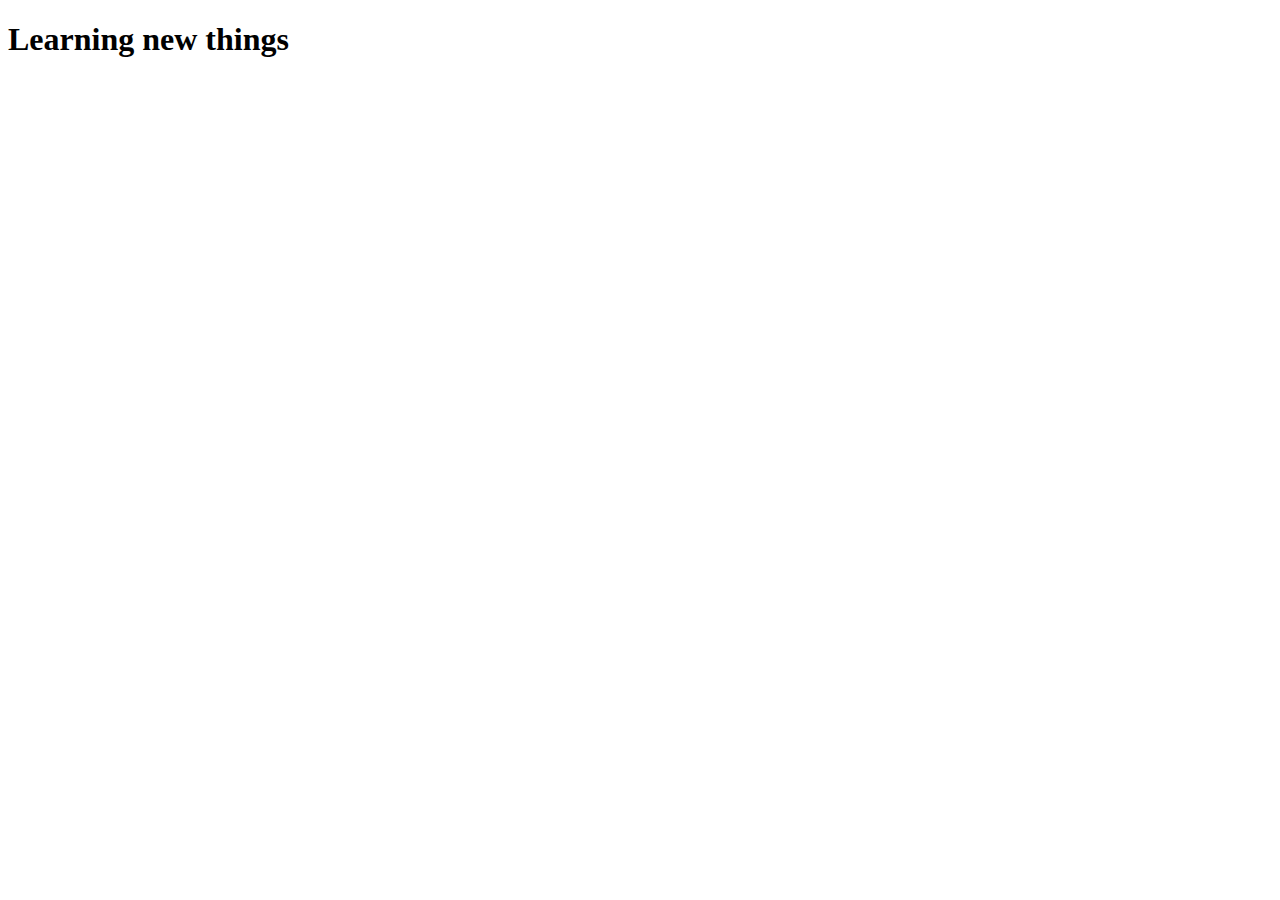
<file: JS/index.html>
<!DOCTYPE html>
<html lang="en">
<head>
    <meta charset="UTF-8">
    <meta http-equiv="X-UA-Compatible" content="IE=edge">
    <meta name="viewport" content="width=device-width, initial-scale=1.0">
    <title>Document</title>
</head>

<body>
    <h1>Learning new things</h1>
</body>
<script src="let,var,const.js"></script>
</html>
</file>
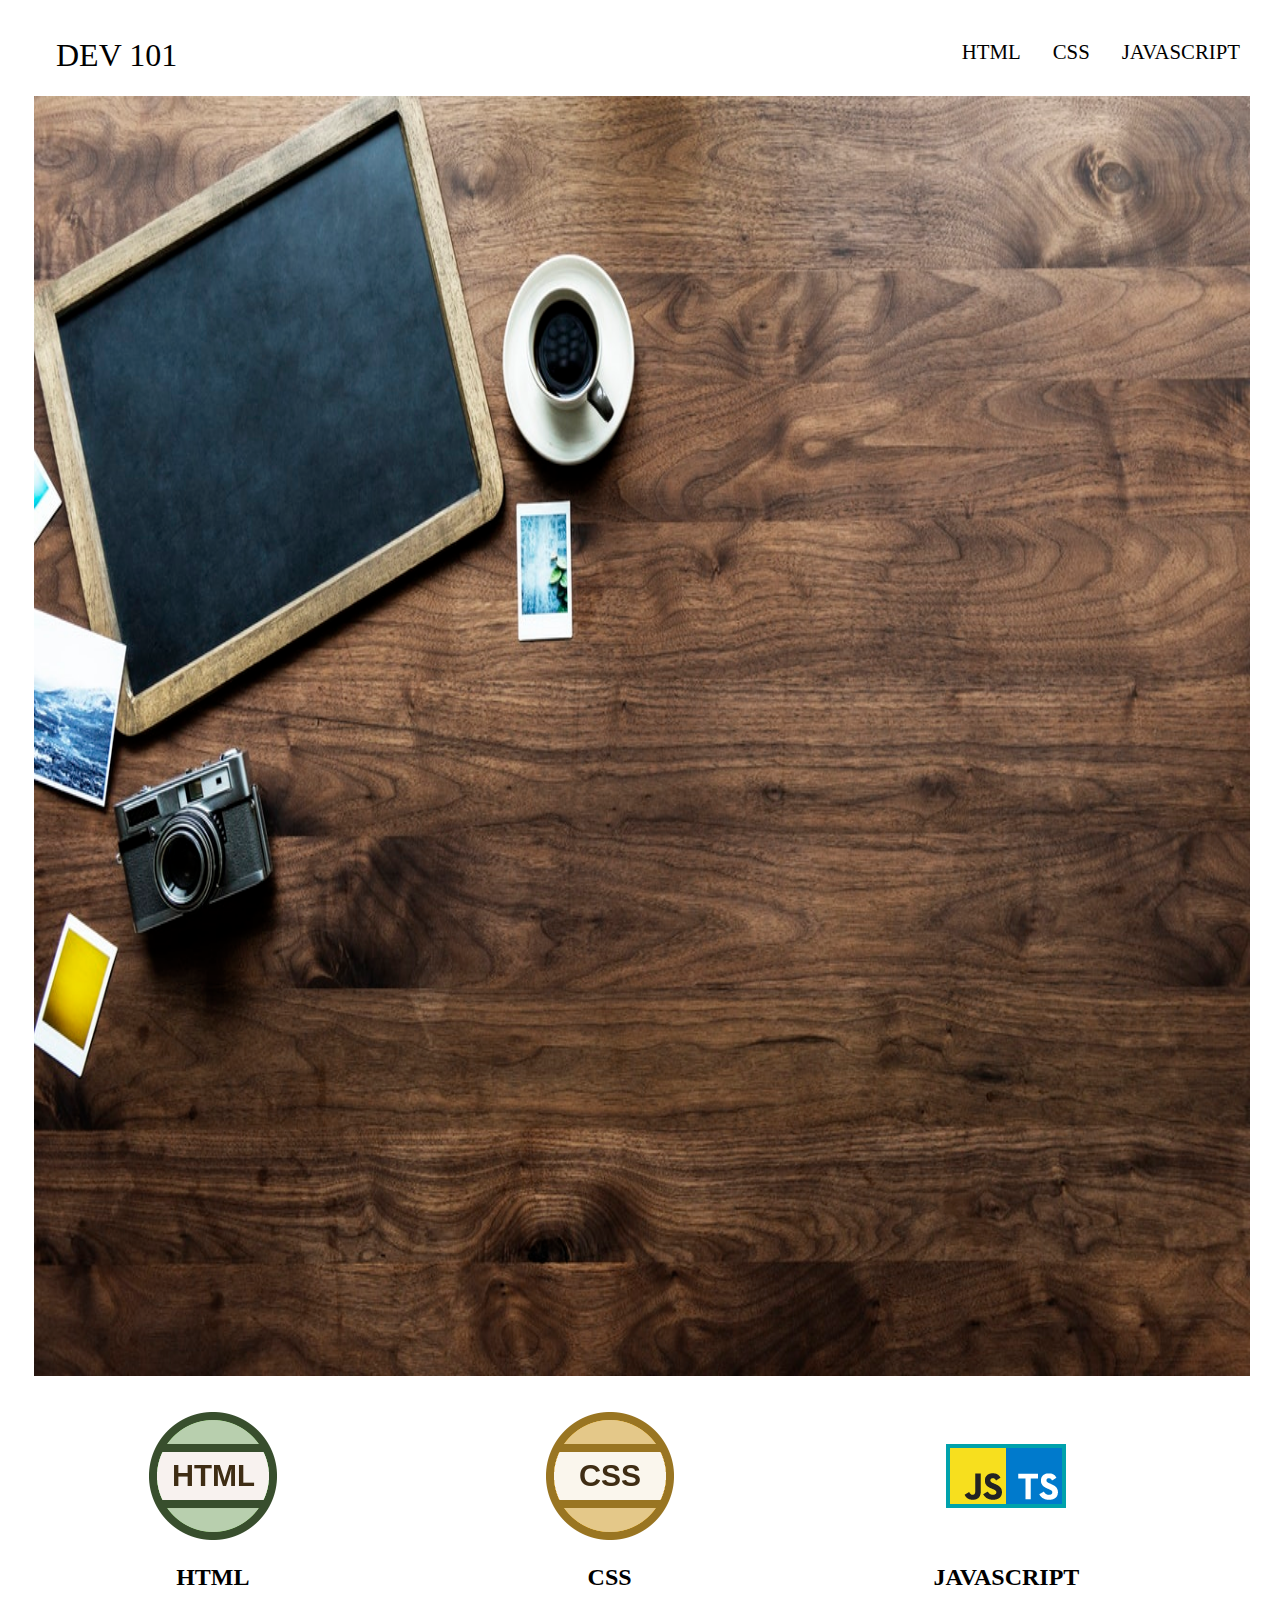
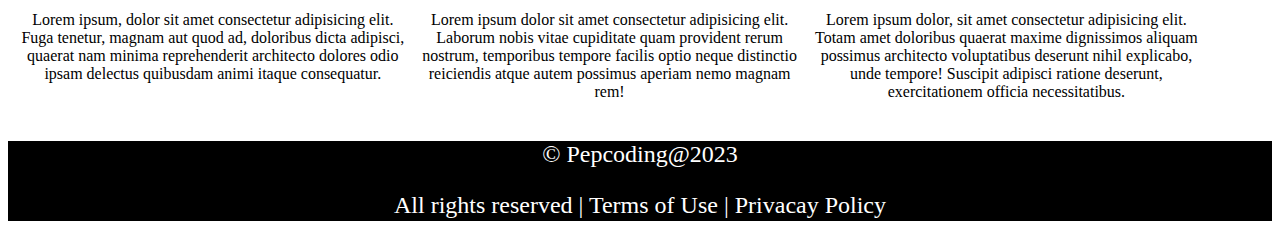
<file: website/index.html>
<!DOCTYPE html>
<html lang="en">
<head>
    <meta charset="UTF-8">
    <meta http-equiv="X-UA-Compatible" content="IE=edge">
    <meta name="viewport" content="width=device-width, initial-scale=1.0">
    <title>DEV 101</title>
    <link rel="stylesheet" href="style.css">
</head>
<body>
  <p></p>
    <!-- first part -->
    <div class="navbar">
        <nav>
           <h1>DEV 101</h1>
           <ul>
              <a href=""><li>HTML</li></a>
              <a href=""><li>CSS</li></a>
              <a href=""><li>JAVASCRIPT</li></a>
           </ul>
        </nav>
   </div>
    
    <!-- second part -->
    <div class="laptopimg">
      <img src="images/lap.jpeg" alt="laptop" >
    </div>

      <!-- third part -->

      <div class="skills">
          <div>
              <img src="images/html.png" alt="">
              <h2>HTML</h2>
              <p>Lorem ipsum, dolor sit amet consectetur adipisicing elit. Fuga tenetur, magnam aut quod ad, doloribus dicta adipisci, quaerat nam minima reprehenderit architecto dolores odio ipsam delectus quibusdam animi itaque consequatur.</p>
          </div>
          <div>
             <img src="images/css.png" alt="">
             <h2>CSS</h2>
             <p>Lorem ipsum dolor sit amet consectetur adipisicing elit. Laborum nobis vitae cupiditate quam provident rerum nostrum, temporibus tempore facilis optio neque distinctio reiciendis atque autem possimus aperiam nemo magnam rem!</p>
          </div>
          <div>
            <img src="images/js.png" alt="">
            <h2>JAVASCRIPT</h2>
            <p>Lorem ipsum dolor, sit amet consectetur adipisicing elit. Totam amet doloribus quaerat maxime dignissimos aliquam possimus architecto voluptatibus deserunt nihil explicabo, unde tempore! Suscipit adipisci ratione deserunt, exercitationem officia necessitatibus.</p>
          </div>
      </div>

      <!-- 4th part starts -->

      <div class="footer">
          <p>&copy Pepcoding@2023</p>
          <p>All rights reserved | Terms of Use | Privacay Policy</p>
      </div>

</body>
</html>
</file>
<file: website/style.css>
h1{
    margin-left: 3rem;
    font-weight: 400;
}
li{
   list-style: none; 
   margin-left: 2rem;
   padding-top: 8px;
   font-size: 1.3rem;
}

a{
    text-decoration: none; 
}

a:link , a:visited{
              color: black;
}
   
a:hover{
    color: lightcoral;
}

nav{
    display: flex;
    justify-content: space-between;
}

ul{
    display: flex;
    margin-right: 2rem;
}

.laptopimg>img{
     width: 95vw;
     height: 100vw;
     margin-left: 2vw;
     margin-right: 2vw;
}

.footer{
    background-color: black;
    color: white;
    height: 80px;
    text-align: center;
}

.footer>p{
    font-size: 24px;
}

.skills>div{
    text-align: center;
    margin-left: 1vw;
    width: 30vw;
    margin-top: 2rem;
}

.skills>div.p{
       padding: 1rem;
}

.skills{
    display: flex;
}
</file>
